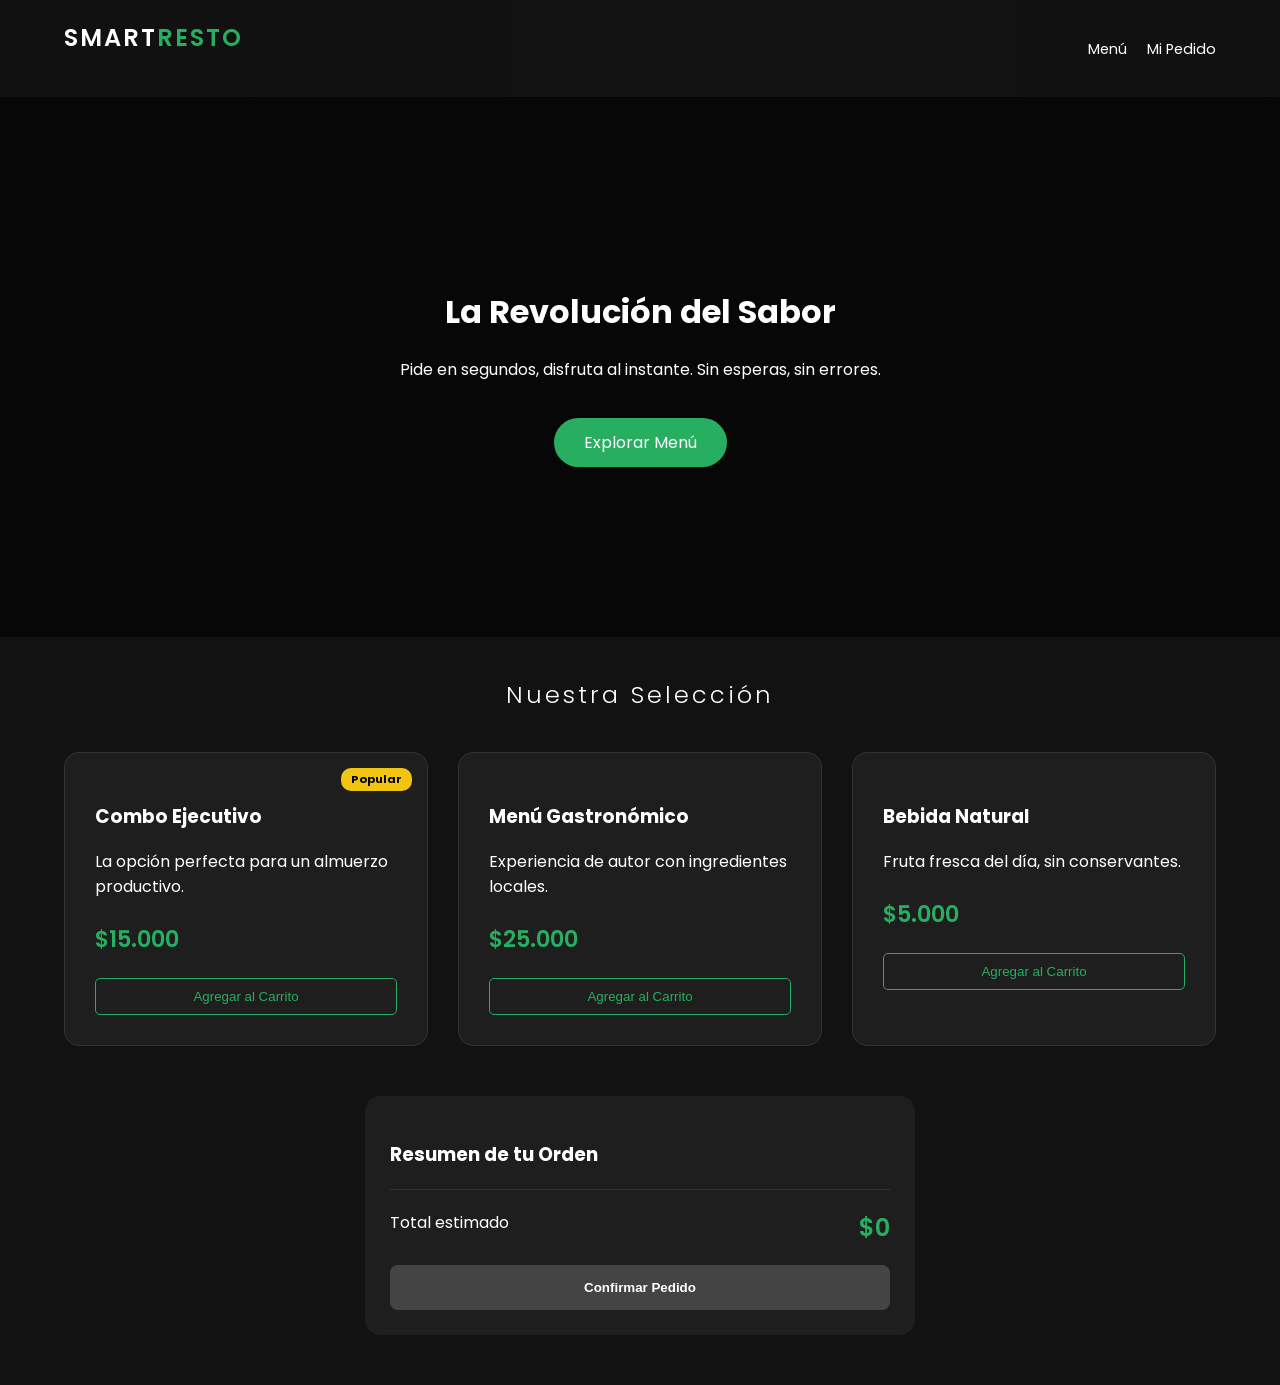
<file: Guia 1/index.html>
<!DOCTYPE html>
<html lang="es">
<head>
    <meta charset="UTF-8">
    <meta name="viewport" content="width=device-width, initial-scale=1.0">
    <title>Smart Resto | Automatización Gastronómica</title>
    <link rel="stylesheet" href="style.css">
    <link href="https://fonts.googleapis.com/css2?family=Poppins:wght@300;400;600&display=swap" rel="stylesheet">
</head>
<body>

    <nav class="navbar">
        <div class="logo">SMART<span>RESTO</span></div>
        <ul class="nav-links">
            <li><a href="#menu">Menú</a></li>
            <li><a href="#orden">Mi Pedido</a></li>
        </ul>
    </nav>

    <header class="hero">
        <div class="hero-content">
            <h1>La Revolución del Sabor</h1>
            <p>Pide en segundos, disfruta al instante. Sin esperas, sin errores.</p>
            <a href="#menu" class="btn-main">Explorar Menú</a>
        </div>
    </header>

    <main id="menu">
        <h2 class="section-title">Nuestra Selección</h2>
        <div class="grid-menu">
            <div class="card">
                <div class="badge">Popular</div>
                <h3>Combo Ejecutivo</h3>
                <p>La opción perfecta para un almuerzo productivo.</p>
                <p class="precio">$15.000</p>
                <button class="btn-add" data-nombre="Combo Ejecutivo" data-precio="15000">Agregar al Carrito</button>
            </div>
            <div class="card">
                <h3>Menú Gastronómico</h3>
                <p>Experiencia de autor con ingredientes locales.</p>
                <p class="precio">$25.000</p>
                <button class="btn-add" data-nombre="Menú Gastronómico" data-precio="25000">Agregar al Carrito</button>
            </div>
            <div class="card">
                <h3>Bebida Natural</h3>
                <p>Fruta fresca del día, sin conservantes.</p>
                <p class="precio">$5.000</p>
                <button class="btn-add" data-nombre="Bebida Natural" data-precio="5000">Agregar al Carrito</button>
            </div>
        </div>

        <section id="orden" class="cart-container">
            <div class="cart-card">
                <h3>Resumen de tu Orden</h3>
                <ul id="lista-pedido"></ul>
                <div class="cart-footer">
                    <div class="total-box">
                        <span>Total estimado</span>
                        <span class="total-num">$<span id="total-pago">0</span></span>
                    </div>
                    <button id="btn-finalizar" class="btn-confirm" disabled>Confirmar Pedido</button>
                </div>
            </div>
        </section>
    </main>

    <script src="script.js"></script>
</body>
</html>
</file>
<file: Guia 1/style.css>
:root {
    --primary: #27ae60;
    --dark: #121212;
    --card-bg: #1e1e1e;
    --text: #ffffff;
    --accent: #f1c40f;
}

body {
    font-family: 'Poppins', sans-serif;
    background-color: var(--dark);
    color: var(--text);
    margin: 0;
    scroll-behavior: smooth;
}

/* Navbar */
.navbar {
    display: flex;
    justify-content: space-between;
    padding: 20px 5%;
    background: rgba(18, 18, 18, 0.95);
    position: sticky;
    top: 0;
    z-index: 1000;
}

.logo { font-weight: 600; font-size: 1.5rem; letter-spacing: 2px; }
.logo span { color: var(--primary); }
.nav-links { list-style: none; display: flex; gap: 20px; }
.nav-links a { color: white; text-decoration: none; font-size: 0.9rem; }

/* Hero Section */
.hero {
    height: 60vh;
    display: flex;
    align-items: center;
    justify-content: center;
    text-align: center;
    background: linear-gradient(rgba(0,0,0,0.6), rgba(0,0,0,0.6)), url('https://images.unsplash.com/photo-1514933651103-005eec06c04b?auto=format&fit=crop&w=1200&q=80');
    background-size: cover;
}

.btn-main {
    background: var(--primary);
    color: white;
    padding: 12px 30px;
    text-decoration: none;
    border-radius: 30px;
    display: inline-block;
    margin-top: 20px;
}

/* Grid y Cards */
.section-title { text-align: center; margin: 40px 0; font-weight: 300; letter-spacing: 3px; }

.grid-menu {
    display: grid;
    grid-template-columns: repeat(auto-fit, minmax(280px, 1fr));
    gap: 30px;
    padding: 0 5%;
}

.card {
    background: var(--card-bg);
    padding: 30px;
    border-radius: 15px;
    position: relative;
    transition: 0.3s;
    border: 1px solid #333;
}

.card:hover { border-color: var(--primary); transform: translateY(-5px); }

.badge {
    position: absolute;
    top: 15px;
    right: 15px;
    background: var(--accent);
    color: black;
    font-size: 0.7rem;
    padding: 3px 10px;
    border-radius: 10px;
    font-weight: bold;
}

.precio { color: var(--primary); font-size: 1.4rem; font-weight: 600; }

.btn-add {
    width: 100%;
    background: none;
    border: 1px solid var(--primary);
    color: var(--primary);
    padding: 10px;
    border-radius: 5px;
    cursor: pointer;
}

.btn-add:hover { background: var(--primary); color: white; }

/* Carrito Realista */
.cart-container { padding: 50px 5%; }
.cart-card {
    background: var(--card-bg);
    max-width: 500px;
    margin: 0 auto;
    padding: 25px;
    border-radius: 15px;
}

.cart-footer { margin-top: 20px; border-top: 1px solid #333; padding-top: 20px; }
.total-box { display: flex; justify-content: space-between; margin-bottom: 20px; }
.total-num { color: var(--primary); font-size: 1.5rem; font-weight: 600; }

.btn-confirm {
    width: 100%;
    padding: 15px;
    background: var(--primary);
    border: none;
    color: white;
    font-weight: bold;
    border-radius: 8px;
    cursor: pointer;
}

.btn-confirm:disabled { background: #444; cursor: not-allowed; }
</file>
